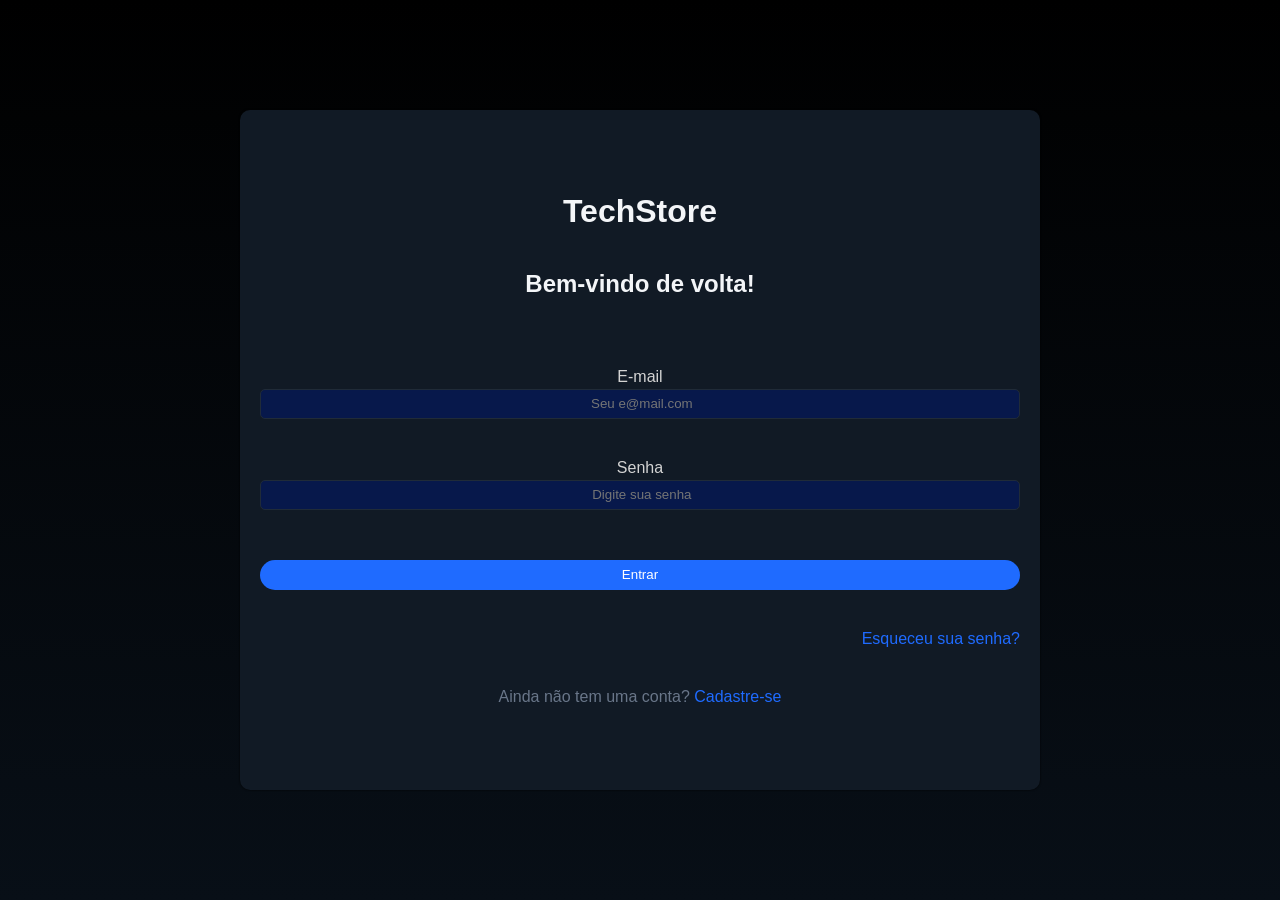
<file: index.html>
<!DOCTYPE html>
<html lang="pt-br">
<head>
    <meta charset="UTF-8">
    <meta name="viewport" content="width=device-width, initial-scale=1.0">
    <title>TechStore login</title>
    <link rel="stylesheet" href="estilos/style.css">
    <link rel="stylesheet" href="estilos/media-queries.css">
    
</head>
<body>
    <main>
        <section>
            <div id="header_login">
                <h1>TechStore</h1>
                <h2>Bem-vindo de volta!</h2>
                

            </div>

            <div id="form_login">
                <form action="login.php" method="post" autocomplete="on">
                    <div class="email_login">
                        <label for="iemail">E-mail</label> <br>
                        <input type="email" name="email" id="iemail" required autocomplete="email" maxlenght="30" placeholder=" Seu e@mail.com">
                    </div>

                    <div class="password_login">
                        <label for="ipassword">Senha</label> <br>
                        <input type="password" name="password" id="ipassword" required autocomplete="current-password" minlength="8" maxlength="20" placeholder=" Digite sua senha">
                    </div>

                    <div id="button">
                        <button type="submit">Entrar</button>
                    </div>

                    <div id="forgot_password">
                        <p>
                            <a href="">Esqueceu sua senha?</a>
                        </p>
                    </div>

                    <div id="no_signup">
                        <p>Ainda não tem uma conta? <a href="form-signup.html" target="_blank">Cadastre-se</a></p>
                    </div>

                </form>
            </div>

            
            
        </section>
    </main>
</body>
</html>
</file>
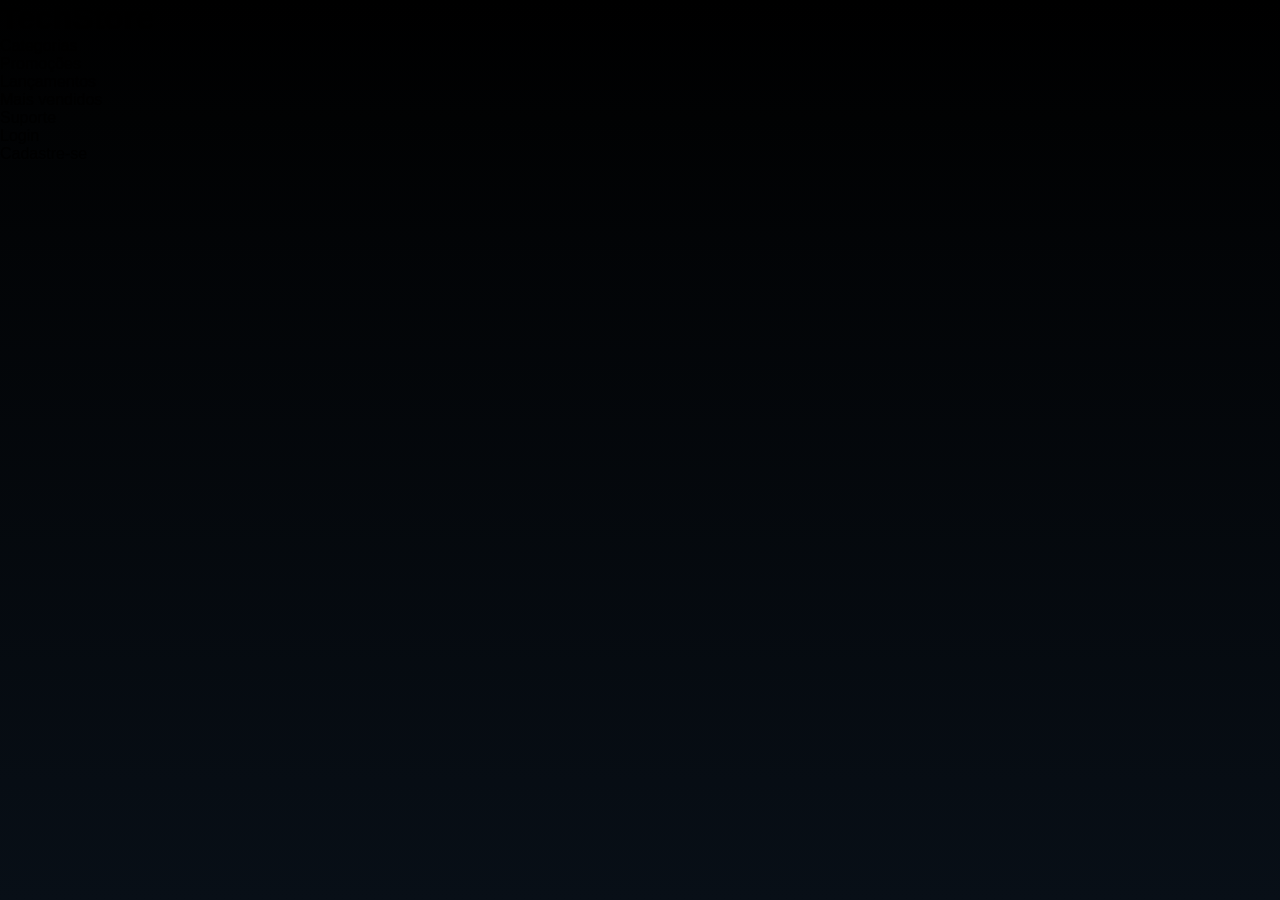
<file: conteúdo.html>
<!DOCTYPE html>
<html lang="pt-br">
<head>
    <meta charset="UTF-8">
    <meta name="viewport" content="width=device-width, initial-scale=1.0">
    <link rel="stylesheet" href="estilos/style.css">
    <link rel="stylesheet" href="estilos/media-queries.css">
    <title>Emarket</title>
</head>
<body>
    <header id="header_links">
        <h1>TechStore</h1>
        <nav>
            <ul id="menu_links">
                <li>Categorias</li>
                <li>Promoções</li>
                <li>Lançamentos</li>
                <li>Mais vendidos</li>
                <li>Suporte</li>
                
            </ul>

            <ul id="form_links">
                <li>
                    
                    Login
                </li>
                <li>Cadastre-se</li>
            </ul>
        </nav>
    </header>

    <main>

    </main>

</body>
</html>
</file>
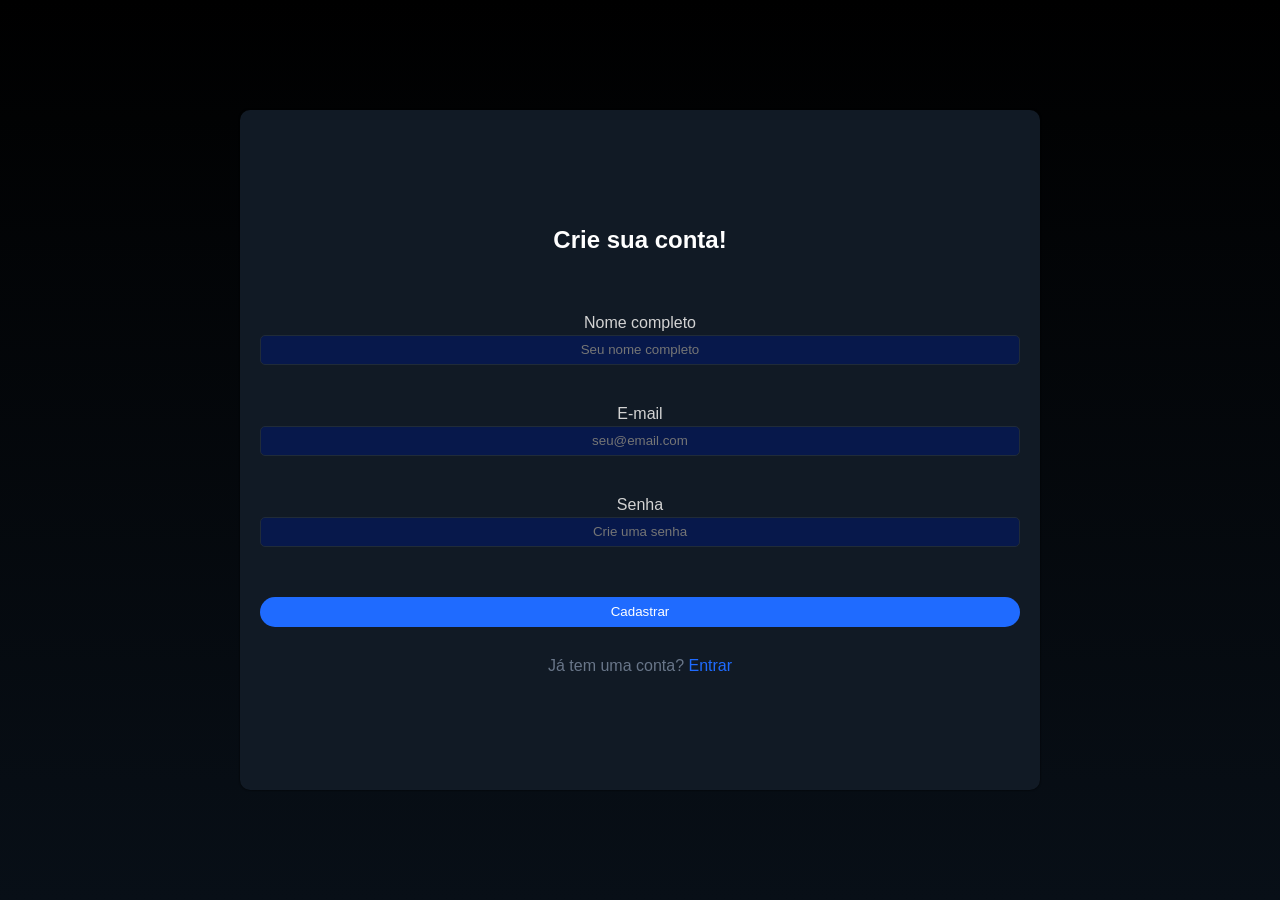
<file: form-signup.html>
<!DOCTYPE html>
<html lang="pt-br">
<head>
    <meta charset="UTF-8">
    <meta name="viewport" content="width=device-width, initial-scale=1.0">
    <title>TechStore signup</title>
    <link rel="stylesheet" href="estilos/style.css">
    <link rel="stylesheet" href="estilos/media-queries.css">
</head>
<body>
    <main>
        

        <section>
            <div id="header_signup">
            <h1>Crie sua conta!</h1>
            
        </div>
            <div id="form_signup">
                <form action="signup.php" method="post">

                    <div id="name_signup">
                        <label for="inome">Nome completo</label> <br>
                        <input type="text" name="nome" id="inome" required autocomplete="text" maxlength="50" placeholder="Seu nome completo">
                    </div>

                    <div class="email_login">
                        <label for="iemail">E-mail</label> <br>
                        <input type="email" name="email" id="iemail" required autocomplete="email" placeholder="seu@email.com">
                    </div>
                    
                    <div class="password_login">
                        <label for="ipassword">Senha</label> <br>
                        <input type="password" name="password" id="ipassword" required autocomplete="new-password" minlength="8" maxlegth="20" placeholder="Crie uma senha">
                    </div>

                    <div id="signup">
                        <button type="submit">Cadastrar</button>
                    </div>

                    <div id="account">
                        <p>Já tem uma conta? <a href="index.html">Entrar</a></p>
                    </div>
                </form>
            </div>
        </section>
    </main>
</body>
</html>
</file>
<file: estilos/style.css>
@charset "UTF-8";

:root {
    --Fundo-principal:	#080F17;
    
    --Fundo-secundário:	#0C141D;

    --Cards: #111A25

    --Header/Navbar: #0A111A;

    --Bordas: #202B38

    --Azul-principal (botões): #1F6BFF;

    --Azul-hover: #3C84FF;

    --Azul-escuro-do-banner: #0D2C77;

    --Texto-principal: #F3F5F8;

    --Texto-secundário: #A7B2C3;

    --Texto-desabilitado: #697689;

    --Verde-estoque-status: #3CCB6B;

    --Amarelo-avaliações: #FFB52E;

    --Roxo-do-rodapé: #4524C8
}

* {
    margin: 0px;
    padding: 0px;
    box-sizing: border-box;
    font-family: Arial, Helvetica, sans-serif;
}

body {
    background-image: linear-gradient(to top, #080F17, #000000);
    position: relative;
    width: 100vw;
    min-height: 100vh;
}

main {
    
    position: absolute;
    top: 50%;
    left: 50%;
    transform:translate(-50%, -50%);
}

section {
    display: flex;
    flex-direction: column;
    justify-content: center;
    align-items: center;
    border-radius: 10px;
    box-shadow: 0px 0px 2px black;
    background-color: #111A25;
    min-width: 268px;
    height: 680px;
}


input:focus{

border:1px solid var(--primary);

box-shadow:0 0 5px #1F6BFF;

}

#header_login {
    text-align: center;
    margin-bottom: 40px;
    
}

#header_login > h1 {
    color:  #F3F5F8;
    margin: 40px 0px;
    font-size: 2em;
}

#header_login h2 {
    color: #F3F5F8;
    margin: 10px 0px;
}

#header_login p {
    color: rgba(255, 255, 255, 0.582);
    margin: 10px 0px;
}

#form_login {
    width: 100%;
    max-width: 800px;
    height: 400px;
}

.email_login {
    padding: 20px 20px;
}

.email_login label {
    display: block;
    text-align: center;
    color: lightgray;
   margin-bottom: -15px;
    
}

.email_login input {
    color: white;
    background-color: rgba(2, 23, 94, 0.658);
    width: 100%;
    height: 30px;
    border: none;
    border: 1px solid #202B38;
    border-radius: 5px;
    outline: none;
    
}

.email_login input[placeholder] {
    text-align: center;
}

.password_login {
    padding: 20px 20px;
}

.password_login label {
    display: block;
    text-align: center;
    color: lightgray;
    margin-bottom: -15px;
}

.password_login input {
    color: white;
    background-color: rgba(2, 23, 94, 0.658);
    width: 100%;
    height: 30px;
    border: none;
    border: 1px solid #202B38;
    border-radius: 5px;
    outline: none;
}

.password_login input[placeholder] {
    text-align: center;
}

#forgot_password {
    text-align: right;
    margin: 20px 0px;
    padding: 0px 20px;
    
}

#forgot_password a {
    color: #1F6BFF;
    text-decoration: none;
}

#forgot_password a:hover {
    text-decoration: underline;
}

#button {
    text-align: center;
    margin: 10px 0px;
    padding: 20px 20px;
}

#button button {
    background-color: #1F6BFF;
    border: none;
    border-radius: 20px;
    color: white;
    width: 100%;
    height: 30px;
    cursor: pointer;
}

#button button:hover {
    background-color: #3C84FF;
}

#no_signup {
    text-align: center;
    padding: 20px;
}

#no_signup p {
    color: #697689;
}

#no_signup a {
    color: #1F6BFF;
    text-decoration: none;
}

#no_signup a:hover {
    text-decoration: underline;
}


/*Estilização do form-signup */

#header_signup {
    text-align: center;
    margin-bottom: 40px;
}

#header_signup h1 {
    color: white;
}
#name_signup {
    padding: 20px 20px;
}

#name_signup label {
    display: block;
    text-align: center;
    color: lightgray;
   margin-bottom: -15px;
    
}

#name_signup input {
    color: white;
    background-color: rgba(2, 23, 94, 0.658);
    width: 100%;
    height: 30px;
    border: none;
    border: 1px solid #202B38;
    border-radius: 5px;
    outline: none;
    
}

#name_signup input[placeholder] {
    text-align: center;
}

#signup {
    text-align: center;
    margin: 10px 0px;
    padding: 20px 20px;
}

#signup button {
    background-color: #1F6BFF;
    border: none;
    border-radius: 20px;
    color: white;
    width: 100%;
    height: 30px;
    cursor: pointer;
}

#signup button:hover {
    background-color: #3C84FF;
}

#account {
    color: #697689;
    text-align: center;
    padding: 0px 10px;
}

#account a {
    color: #1F6BFF;
    text-decoration: none;
}

#account a:hover {
    text-decoration: underline;
}
</file>
<file: estilos/media-queries.css>
@charset "UTF-8";

@media screen and (min-width:768px) and (max-width:992px) {
    #form_login {
        width: 600px;
    }

    #form_signup {
        width: 600px;
    }

    #button button {
        width: 100%;
        
    }
}

@media screen and (min-width: 992px) {
    #form_login {
        width: 800px;
    }

    #form_signup {
        width: 800px;
    }
}
</file>
